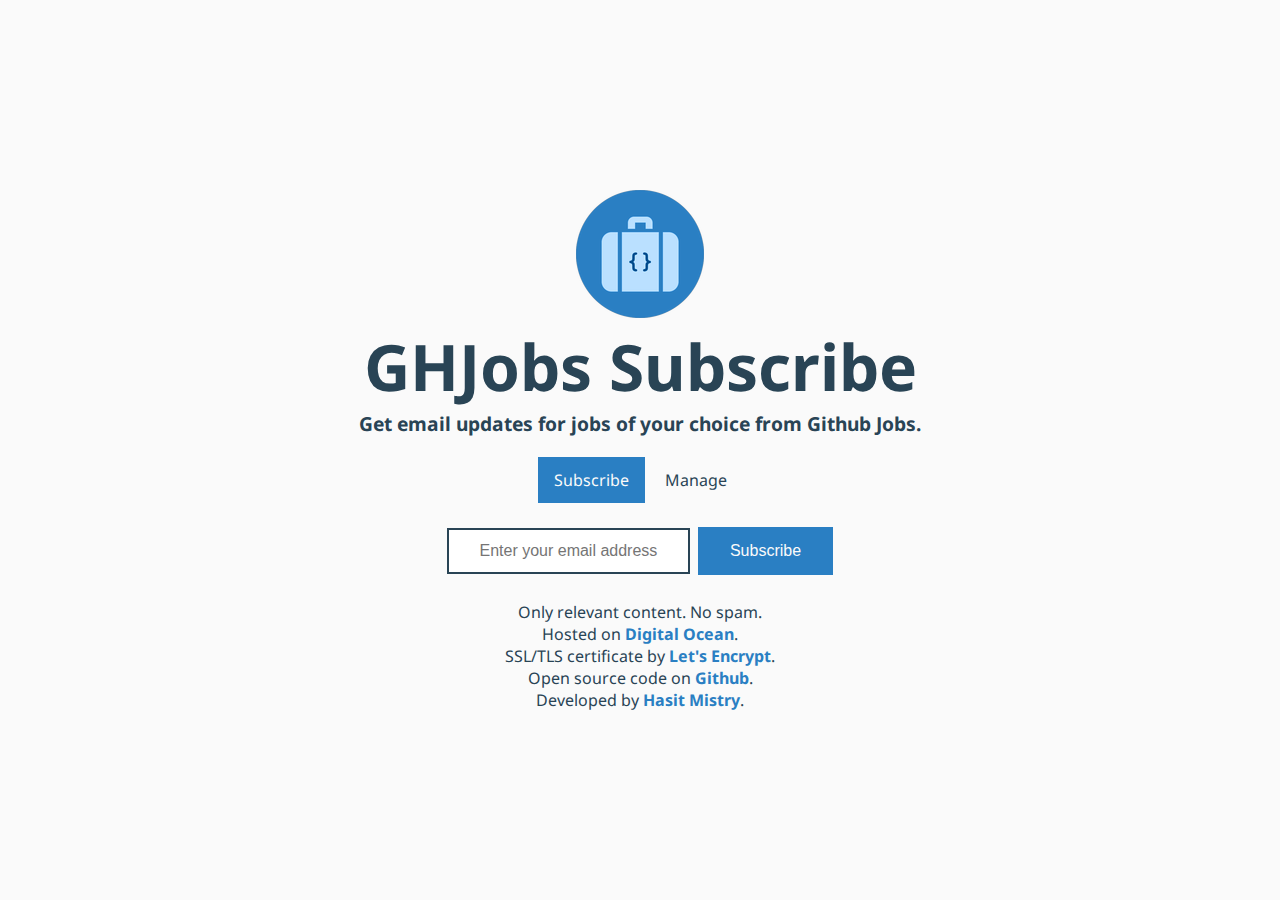
<file: index.html>
<!DOCTYPE html>
<html lang="en">

<head>
	<title>GHJobs Subscribe</title>
	<meta charset="UTF-8">
	<meta name="viewport" content="width=device-width">
	<meta name="description" content="GHJobs Subscribe - Get email updates for jobs of your choice from Github Jobs.">
	<link rel="apple-touch-icon" sizes="180x180" href="assets/ghjs-180x180.png">
	<link rel="icon" type="image/png" href="assets/ghjs-32x32.png" sizes="32x32">
	<link rel="icon" type="image/png" href="assets/ghjs-16x16.png" sizes="16x16">
	<link rel="shortcut icon" href="assets/ghjs.ico">
	<link rel="stylesheet" href="css/style.css">
	<link href="https://fonts.googleapis.com/css?family=Droid+Sans:400,700" rel="stylesheet">
	<script src="https://ajax.googleapis.com/ajax/libs/jquery/1.7/jquery.js"></script>
	<script src="https://oss.maxcdn.com/jquery.form/3.50/jquery.form.min.js"></script>
</head>

<body>
	<div class="container">
		<div class="heading">
			<a href="./index.html">
				<img src="assets/ghjs-128x128.png" alt="GHJobs Subscribe">
				<h1>GHJobs Subscribe</h1>
			</a>
			<h2>Get email updates for jobs of your choice from <a href="https://jobs.github.com" target="_blank">Github Jobs</a>.</h2>
		</div>
		<div class="navbar">
			<a href="./index.html" class="active">Subscribe</a>
			<a href="./manage.html">Manage</a>
		</div>
		<div class="spinner" hidden>
			<div class="bounce1"></div>
			<div class="bounce2"></div>
			<div class="bounce3"></div>
		</div>
		<div class="message" hidden></div>
		<div class="form">
			<form id="subscribeForm">
				<input type="email" class="email" name="email" placeholder="Enter your email address">
				<button type="submit" class="subscribeButton">Subscribe</button>
			</form>
		</div>
		<div class="strip">
			<br>Only relevant content. No spam.
			<br>Hosted on <a href="https://www.digitalocean.com" target="_blank"><strong>Digital Ocean</strong></a>.
			<br>SSL/TLS certificate by <a href="https://letsencrypt.org"><strong>Let's Encrypt</strong></a>.
			<br>Open source code on <a href="https://github.com/ghjobs-subscribe"><strong>Github</strong></a>.
			<br>Developed by <a href="http://hasit.github.io" target="_blank"><strong>Hasit Mistry</strong></a>.
		</div>
	</div>
	<script type="text/javascript" src="js/common.js"></script>
	<script type="text/javascript" src="js/subscribe.js"></script>
	<script>
  	(function(i,s,o,g,r,a,m){i['GoogleAnalyticsObject']=r;i[r]=i[r]||function(){
  	(i[r].q=i[r].q||[]).push(arguments)},i[r].l=1*new Date();a=s.createElement(o),
  	m=s.getElementsByTagName(o)[0];a.async=1;a.src=g;m.parentNode.insertBefore(a,m)
  	})(window,document,'script','https://www.google-analytics.com/analytics.js','ga');

  	ga('create', 'UA-85887623-1', 'auto');
  	ga('send', 'pageview');
	</script>
</body>

</html>
</file>
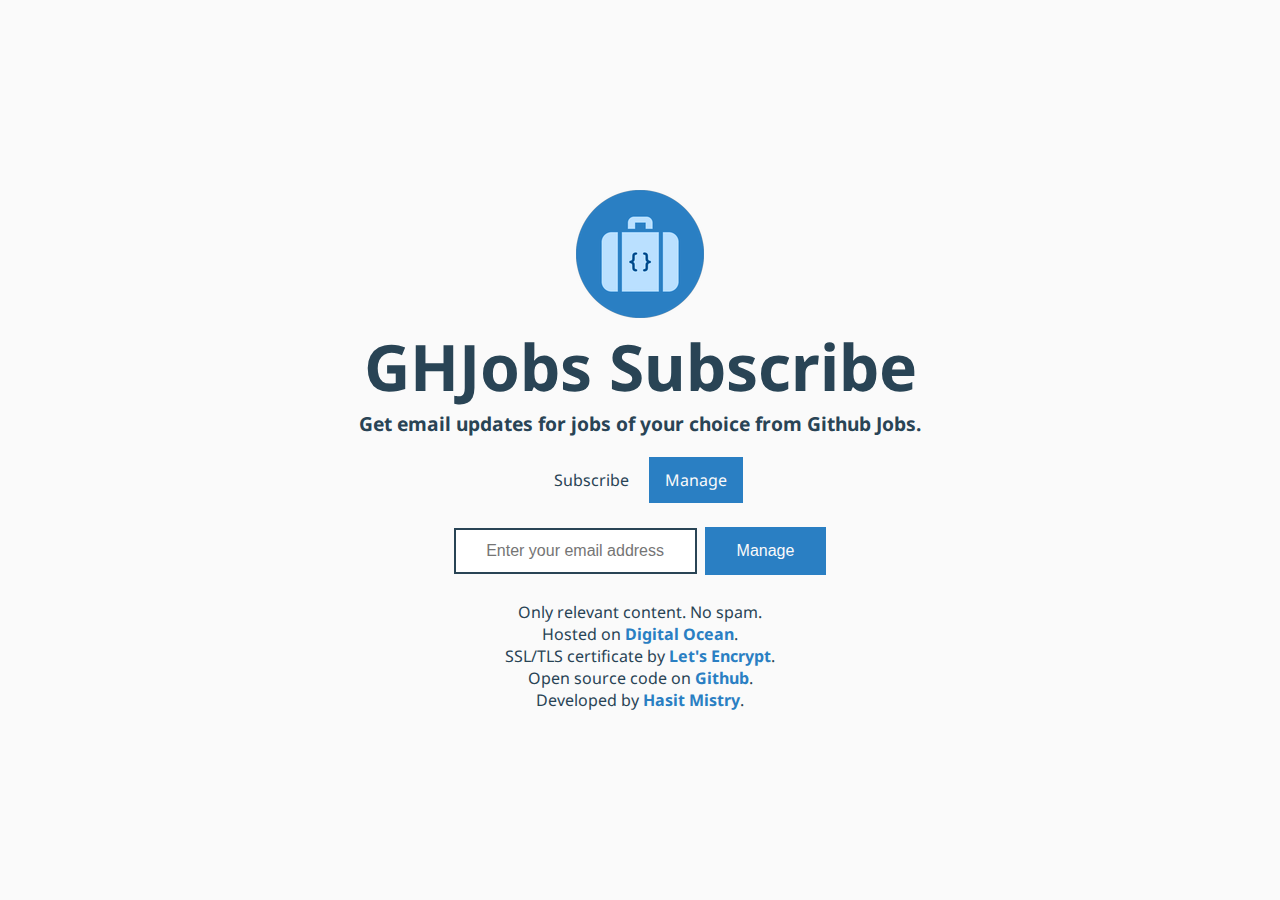
<file: manage.html>
<!DOCTYPE html>
<html lang="en">

<head>
	<title>GHJobs Subscribe</title>
	<meta charset="UTF-8">
	<meta name="viewport" content="width=device-width">
	<meta name="description" content="GHJobs Subscribe - Get email updates for jobs of your choice from Github Jobs.">
	<link rel="apple-touch-icon" sizes="180x180" href="assets/ghjs-180x180.png">
	<link rel="icon" type="image/png" href="assets/ghjs-32x32.png" sizes="32x32">
	<link rel="icon" type="image/png" href="assets/ghjs-16x16.png" sizes="16x16">
	<link rel="shortcut icon" href="assets/ghjs.ico">
	<link rel="stylesheet" href="css/style.css">
	<link href="https://fonts.googleapis.com/css?family=Droid+Sans:400,700" rel="stylesheet">
	<script src="https://ajax.googleapis.com/ajax/libs/jquery/1.7/jquery.js"></script>
	<script src="https://oss.maxcdn.com/jquery.form/3.50/jquery.form.min.js"></script>
</head>

<body>
	<div class="container">
		<div class="heading">
			<a href="./index.html">
				<img src="assets/ghjs-128x128.png" alt="GHJobs Subscribe">
				<h1>GHJobs Subscribe</h1>
			</a>
			<h2>Get email updates for jobs of your choice from <a href="https://jobs.github.com" target="_blank">Github Jobs</a>.</h2>
		</div>
		<div class="navbar">
			<a href="./index.html">Subscribe</a>
			<a href="./manage.html" class="active">Manage</a>
		</div>
		<div class="spinner" hidden>
			<div class="bounce1"></div>
			<div class="bounce2"></div>
			<div class="bounce3"></div>
		</div>
		<div class="message" hidden></div>
		<div class="form">
			<form id="manageForm">
				<input type="email" class="email" name="email" placeholder="Enter your email address">
				<button type="submit" class="manageButton">Manage</button>
			</form>
		</div>
		<div class="form2" hidden>
			<form id="updateForm">
				<label class="userInfo"></label>
				<input type="text" name="userEmail" class="userEmail" hidden>
				<input type="text" name="userFirstName" class="userFirstName" placeholder="First Name">
				<input type="text" name="userLastName" class="userLastName" placeholder="Last Name">
				<input type="text" name="subTag" class="subTag" placeholder="Title, benefits, companies, expertise">
				<input type="text" name="subLocation" class="subLocation" placeholder="City, state, zipe code or country">
				<a href="./manage.html" class="cancelLink">Cancel</a>
				<button type="submit " class="updateButton"></button>
			</form>
		</div>
		<div class="strip ">
			<br>Only relevant content. No spam.
			<br>Hosted on <a href="https://www.digitalocean.com" target="_blank"><strong>Digital Ocean</strong></a>.
			<br>SSL/TLS certificate by <a href="https://letsencrypt.org"><strong>Let's Encrypt</strong></a>.
			<br>Open source code on <a href="https://github.com/ghjobs-subscribe"><strong>Github</strong></a>.
			<br>Developed by <a href="http://hasit.github.io" target="_blank"><strong>Hasit Mistry</strong></a>.
		</div>
	</div>
	<script type="text/javascript " src="js/common.js "></script>
	<script type="text/javascript " src="js/manage.js "></script>
	<script>
  	(function(i,s,o,g,r,a,m){i['GoogleAnalyticsObject']=r;i[r]=i[r]||function(){
  	(i[r].q=i[r].q||[]).push(arguments)},i[r].l=1*new Date();a=s.createElement(o),
  	m=s.getElementsByTagName(o)[0];a.async=1;a.src=g;m.parentNode.insertBefore(a,m)
  	})(window,document,'script','https://www.google-analytics.com/analytics.js','ga');

  	ga('create', 'UA-85887623-1', 'auto');
  	ga('send', 'pageview');
	</script>
</body>

</html>
</file>
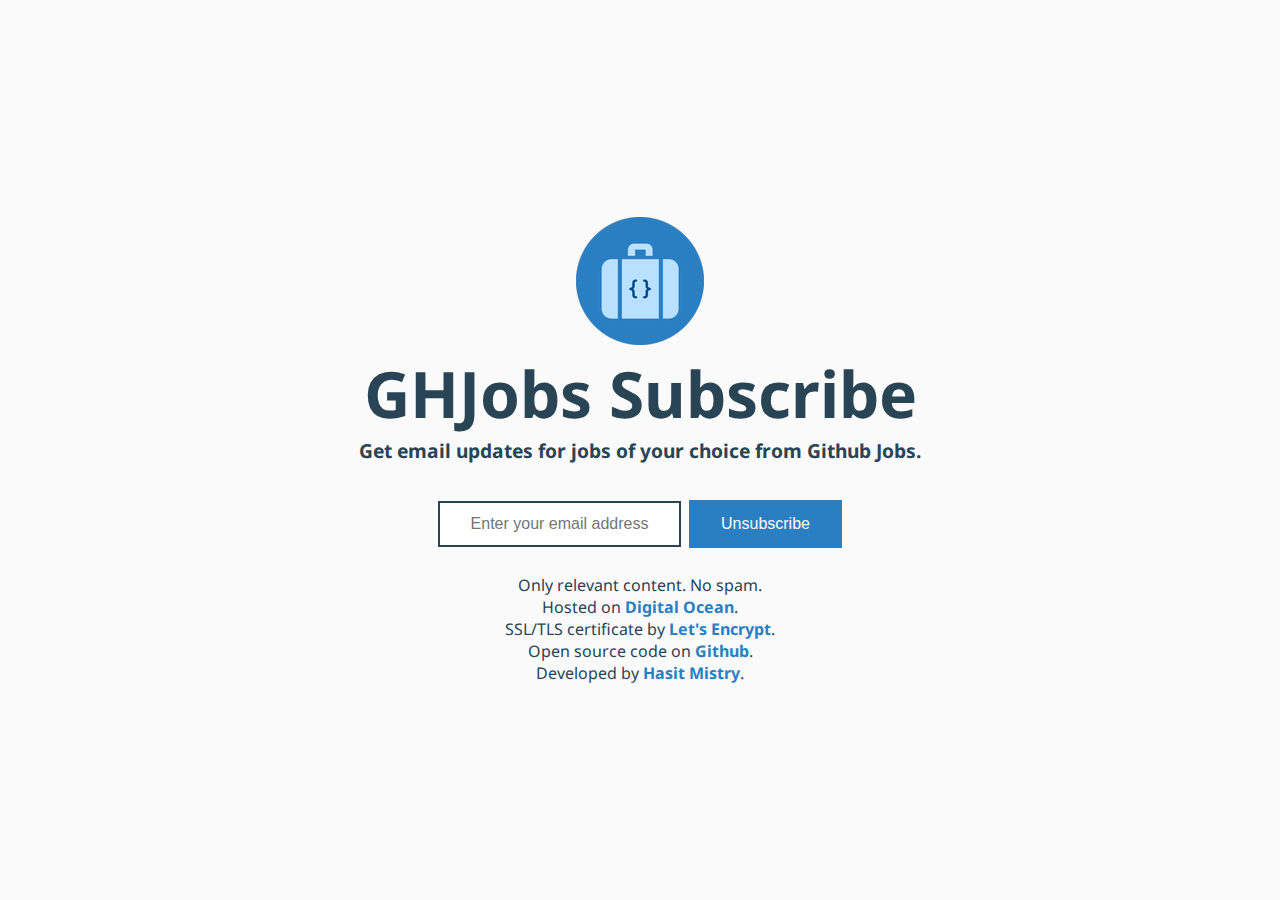
<file: unsubscribe.html>
<!DOCTYPE html>
<html lang="en">

<head>
	<title>GHJobs Subscribe</title>
	<meta charset="UTF-8">
	<meta name="viewport" content="width=device-width">
	<meta name="description" content="GHJobs Subscribe - Get email updates for jobs of your choice from Github Jobs.">
	<link rel="apple-touch-icon" sizes="180x180" href="assets/ghjs-180x180.png">
	<link rel="icon" type="image/png" href="assets/ghjs-32x32.png" sizes="32x32">
	<link rel="icon" type="image/png" href="assets/ghjs-16x16.png" sizes="16x16">
	<link rel="shortcut icon" href="assets/ghjs.ico">
	<link rel="stylesheet" href="css/style.css">
	<link href="https://fonts.googleapis.com/css?family=Droid+Sans:400,700" rel="stylesheet">
	<script src="https://ajax.googleapis.com/ajax/libs/jquery/1.7/jquery.js"></script>
	<script src="https://oss.maxcdn.com/jquery.form/3.50/jquery.form.min.js"></script>
</head>

<body>
	<div class="container">
		<div class="heading">
			<a href="./index.html">
				<img src="assets/ghjs-128x128.png" alt="GHJobs Subscribe">
				<h1>GHJobs Subscribe</h1>
			</a>
			<h2>Get email updates for jobs of your choice from <a href="https://jobs.github.com" target="_blank">Github Jobs</a>.</h2>
		</div>
		<div class="spinner" hidden>
			<div class="bounce1"></div>
			<div class="bounce2"></div>
			<div class="bounce3"></div>
		</div>
		<div class="message" hidden></div>
		<div class="form">
			<form id="unsubscribeForm">
				<input type="email" class="email" name="email" placeholder="Enter your email address">
				<button type="submit" class="unsubscribeButton">Unsubscribe</button>
			</form>
		</div>
		<div class="strip">
			<br>Only relevant content. No spam.
			<br>Hosted on <a href="https://www.digitalocean.com" target="_blank"><strong>Digital Ocean</strong></a>.
			<br>SSL/TLS certificate by <a href="https://letsencrypt.org"><strong>Let's Encrypt</strong></a>.
			<br>Open source code on <a href="https://github.com/ghjobs-subscribe"><strong>Github</strong></a>.
			<br>Developed by <a href="http://hasit.github.io" target="_blank"><strong>Hasit Mistry</strong></a>.
		</div>
	</div>
	<script type="text/javascript" src="js/common.js"></script>
	<script type="text/javascript" src="js/unsubscribe.js"></script>
	<script>
  	(function(i,s,o,g,r,a,m){i['GoogleAnalyticsObject']=r;i[r]=i[r]||function(){
  	(i[r].q=i[r].q||[]).push(arguments)},i[r].l=1*new Date();a=s.createElement(o),
  	m=s.getElementsByTagName(o)[0];a.async=1;a.src=g;m.parentNode.insertBefore(a,m)
  	})(window,document,'script','https://www.google-analytics.com/analytics.js','ga');

  	ga('create', 'UA-85887623-1', 'auto');
  	ga('send', 'pageview');
	</script>
</body>

</html>
</file>
<file: css/style.css>
html,
body {
  height: 100%; }

body {
  font-family: 'Droid Sans', sans-serif;
  background-color: #fafafa;
  color: #294455;
  padding: 0;
  margin: 0;
  display: -webkit-box;
  display: -moz-box;
  display: -ms-flexbox;
  display: -webkit-flex;
  display: flex;
  justify-content: center;
  align-items: center; }

.container {
  text-align: center;
  margin: auto;
  width: auto; }

@media screen and (max-width: 750px) and (max-height: 660px) {
  body {
    align-items: flex-start; }

  .container {
    margin: 0; } }
.heading {
  margin-bottom: 2em; }
  .heading a {
    text-decoration: none;
    color: #294455; }
  .heading img {
    margin: 0; }
  .heading h1 {
    font-size: 4em;
    margin: 0; }
  .heading h2 {
    font-size: 1.2em;
    margin: 0; }

.navbar {
  margin-bottom: 2em; }
  .navbar a {
    text-align: center;
    padding: 12px 16px;
    overflow: hidden;
    text-decoration: none;
    color: #294455; }
  .navbar a:hover:not(.active) {
    background-color: #bae0ff;
    color: #034c8c; }
  .navbar a.active {
    background-color: #2a7fc3;
    color: #fafafa; }

@media screen and (max-width: 375px) {
  .navbar a {
    text-align: center;
    padding: 8px 12px;
    overflow: hidden;
    text-decoration: none;
    color: #294455; } }
.spinner {
  width: 100%;
  text-align: center;
  margin-bottom: 2em; }

.spinner > div {
  width: 18px;
  height: 18px;
  background-color: #2a7fc3;
  border-radius: 100%;
  display: inline-block;
  -webkit-animation: sk-bouncedelay 1.4s infinite ease-in-out both;
  animation: sk-bouncedelay 1.4s infinite ease-in-out both; }

.spinner .bounce1 {
  -webkit-animation-delay: -0.32s;
  animation-delay: -0.32s; }

.spinner .bounce2 {
  -webkit-animation-delay: -0.16s;
  animation-delay: -0.16s; }

@-webkit-keyframes sk-bouncedelay {
  0%,
    80%,
    100% {
    -webkit-transform: scale(0); }
  40% {
    -webkit-transform: scale(1); } }
@keyframes sk-bouncedelay {
  0%,
    80%,
    100% {
    -webkit-transform: scale(0);
    transform: scale(0); }
  40% {
    -webkit-transform: scale(1);
    transform: scale(1); } }
.message {
  color: #2a7fc3; }

.form input {
  border-style: solid;
  border-color: #294455;
  color: #294455;
  font-size: 16px;
  padding: 12px 16px;
  text-align: center;
  margin: 4px 2px;
  -webkit-transition-duration: 0.4s;
  transition-duration: 0.4s; }
.form input:focus::-webkit-input-placeholder {
  color: transparent; }
.form input:focus:-moz-placeholder {
  color: transparent; }
.form input:focus::-moz-placeholder {
  color: transparent; }
.form input:focus:-ms-input-placeholder {
  color: transparent; }
.form input:hover {
  box-shadow: 0 12px 16px 0 rgba(0, 0, 0, 0.24), 0 17px 50px 0 rgba(0, 0, 0, 0.19); }
.form button {
  border: none;
  color: #fafafa;
  background-color: #2a7fc3;
  padding: 15px 32px;
  text-align: center;
  text-decoration: none;
  display: inline-block;
  font-size: 16px;
  margin: 4px 2px;
  cursor: pointer;
  -webkit-transition-duration: 0.4s;
  transition-duration: 0.4s; }
.form button:hover {
  box-shadow: 0 12px 16px 0 rgba(0, 0, 0, 0.24), 0 17px 50px 0 rgba(0, 0, 0, 0.19); }

.form2 #updateUserForm {
  display: flex;
  flex-direction: column;
  justify-content: flex-start; }
  .form2 #updateUserForm .message {
    display: inline-block;
    justify-content: flex-end; }
.form2 label {
  text-align: left; }
.form2 input {
  border-style: solid;
  border-color: #294455;
  color: #294455;
  font-size: 16px;
  padding: 10px 14px;
  text-align: left;
  margin: 4px 2px; }
.form2 input:focus::-webkit-input-placeholder {
  color: transparent; }
.form2 input:focus:-moz-placeholder {
  color: transparent; }
.form2 input:focus::-moz-placeholder {
  color: transparent; }
.form2 input:focus:-ms-input-placeholder {
  color: transparent; }
.form2 a,
.form2 button {
  border: none;
  color: #fafafa;
  background-color: #2a7fc3;
  padding: 12px 16px;
  text-align: center;
  text-decoration: none;
  display: inline-block;
  font-size: 16px;
  margin: 4px 2px;
  cursor: pointer; }

.strip a {
  text-decoration: none;
  color: #2a7fc3; }

*:focus {
  outline: none; }

/*# sourceMappingURL=style.css.map */
</file>
